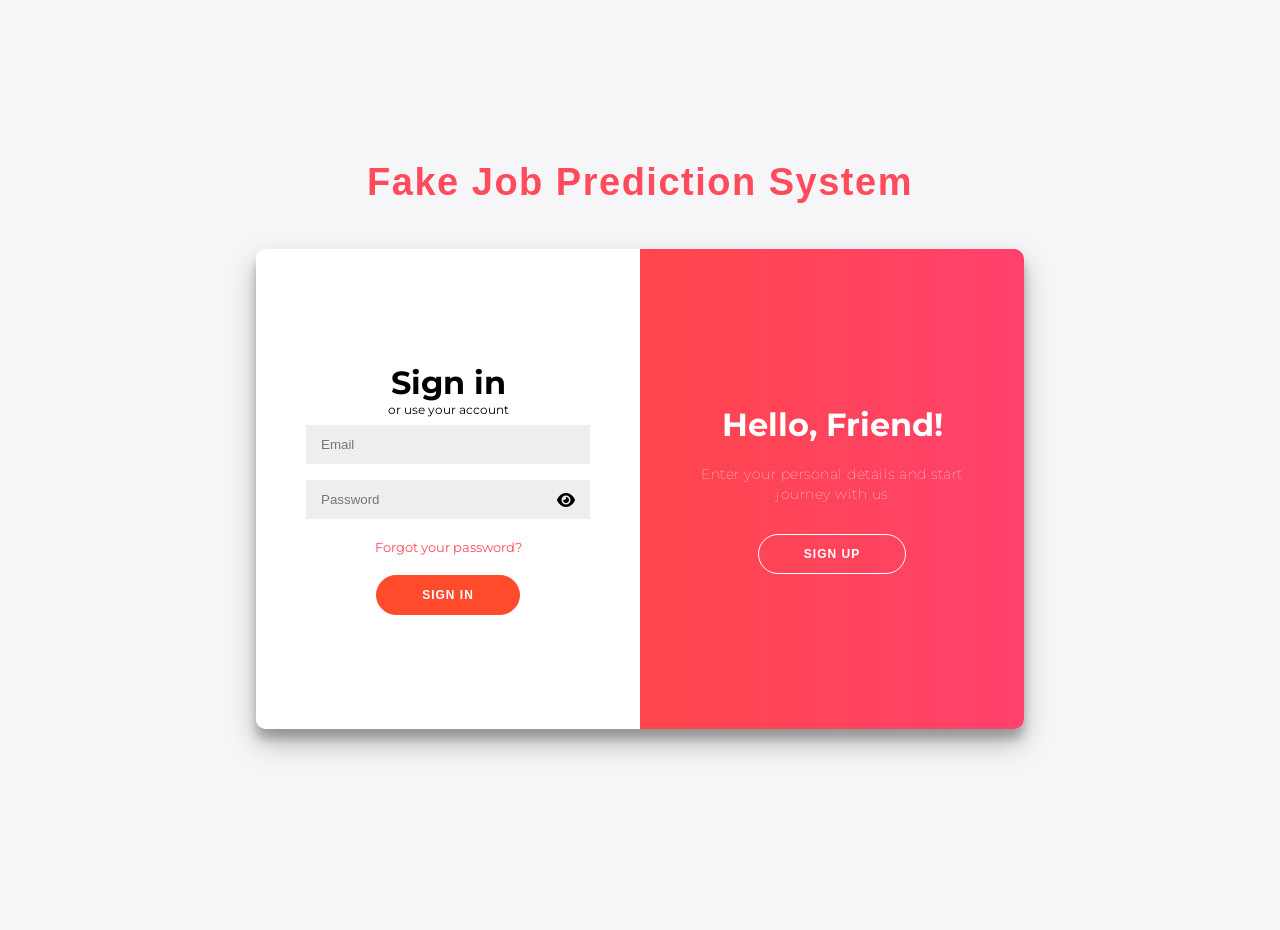
<file: index.html>
<!DOCTYPE html>
<html lang="en">
<head>
    <meta charset="UTF-8">
    <meta name="viewport" content="width=device-width, initial-scale=1.0">
    <title>Fake Job Prediction System - Sign In/Up</title>
    <link rel="stylesheet" href="https://cdnjs.cloudflare.com/ajax/libs/font-awesome/6.4.0/css/all.min.css">
    <link href="https://fonts.googleapis.com/css?family=Montserrat:400,800" rel="stylesheet">
    <style>
        * {
            box-sizing: border-box;
        }

        body {
            background: #f6f5f7;
            display: flex;
            justify-content: center;
            align-items: center;
            flex-direction: column;
            font-family: 'Montserrat', sans-serif;
            height: 100vh;
            margin: -20px 0 50px;
        }
       
        .app-title {
            text-align: center;
            font-size: 38px;
            font-weight: 800;
            margin-top: 30px;
            margin-bottom: 25px;
            color: #ff4b5c;
            letter-spacing: 1.5px;
            font-family: 'Segoe UI', Tahoma, Geneva, Verdana, sans-serif;
            animation: titleReveal 1.6s cubic-bezier(0.19, 1, 0.22, 1) forwards;
        }

        @keyframes titleReveal {
            0% {
                opacity: 0;
                transform: translateY(-40px) scale(0.95);
            }
            60% {
                opacity: 1;
                transform: translateY(5px) scale(1.02);
            }
            100% {
                transform: translateY(0) scale(1);
            }
        }

        h1 {
            font-weight: bold;
            margin: 0;
        }

        h2 {
            text-align: center;
        }

        p {
            font-size: 14px;
            font-weight: 100;
            line-height: 20px;
            letter-spacing: 0.5px;
            margin: 20px 0 30px;
        }

        span {
            font-size: 12px;
        }

        a {
            color: #333;
            font-size: 14px;
            text-decoration: none;
            margin: 15px 0;
        }

        button {
            border-radius: 20px;
            border: 1px solid #FF4B2B;
            background-color: #FF4B2B;
            color: #FFFFFF;
            font-size: 12px;
            font-weight: bold;
            padding: 12px 45px;
            letter-spacing: 1px;
            text-transform: uppercase;
            transition: transform 80ms ease-in;
            cursor: pointer;
        }

        button:active {
            transform: scale(0.95);
        }

        button:focus {
            outline: none;
        }

        button.ghost {
            background-color: transparent;
            border-color: #FFFFFF;
        }

        form {
            background-color: #FFFFFF;
            display: flex;
            align-items: center;
            justify-content: center;
            flex-direction: column;
            padding: 0 50px;
            height: 100%;
            text-align: center;
        }

        input {
            background-color: #eee;
            border: none;
            padding: 12px 15px;
            margin: 8px 0;
            width: 100%;
        }

        .container {
            background-color: #fff;
            border-radius: 10px;
            box-shadow: 0 14px 28px rgba(0,0,0,0.25), 
                        0 10px 10px rgba(0,0,0,0.22);
            position: relative;
            overflow: hidden;
            width: 768px;
            max-width: 100%;
            min-height: 480px;
            margin-top: 20px;
        }

        .form-container {
            position: absolute;
            top: 0;
            height: 100%;
            transition: all 0.6s ease-in-out;
        }

        .sign-in-container {
            left: 0;
            width: 50%;
            z-index: 2;
        }

        .container.right-panel-active .sign-in-container {
            transform: translateX(100%);
        }

        .sign-up-container {
            left: 0;
            width: 50%;
            opacity: 0;
            z-index: 1;
        }

        .container.right-panel-active .sign-up-container {
            transform: translateX(100%);
            opacity: 1;
            z-index: 5;
            animation: show 0.6s;
        }

        @keyframes show {
            0%, 49.99% {
                opacity: 0;
                z-index: 1;
            }
            
            50%, 100% {
                opacity: 1;
                z-index: 5;
            }
        }

        .overlay-container {
            position: absolute;
            top: 0;
            left: 50%;
            width: 50%;
            height: 100%;
            overflow: hidden;
            transition: transform 0.6s ease-in-out;
            z-index: 100;
        }

        .container.right-panel-active .overlay-container{
            transform: translateX(-100%);
        }

        .overlay {
            background: #FF416C;
            background: -webkit-linear-gradient(to right, #FF4B2B, #FF416C);
            background: linear-gradient(to right, #FF4B2B, #FF416C);
            background-repeat: no-repeat;
            background-size: cover;
            background-position: 0 0;
            color: #FFFFFF;
            position: relative;
            left: -100%;
            height: 100%;
            width: 200%;
            transform: translateX(0);
            transition: transform 0.6s ease-in-out;
        }

        .container.right-panel-active .overlay {
            transform: translateX(50%);
        }

        .overlay-panel {
            position: absolute;
            display: flex;
            align-items: center;
            justify-content: center;
            flex-direction: column;
            padding: 0 40px;
            text-align: center;
            top: 0;
            height: 100%;
            width: 50%;
            transform: translateX(0);
            transition: transform 0.6s ease-in-out;
        }

        .overlay-left {
            transform: translateX(-20%);
        }

        .container.right-panel-active .overlay-left {
            transform: translateX(0);
        }

        .overlay-right {
            right: 0;
            transform: translateX(0);
        }

        .container.right-panel-active .overlay-right {
            transform: translateX(20%);
        }

        .social-container {
            margin: 20px 0;
        }

        .social-container a {
            border: 1px solid #DDDDDD;
            border-radius: 50%;
            display: inline-flex;
            justify-content: center;
            align-items: center;
            margin: 0 5px;
            height: 40px;
            width: 40px;
        }

        footer {
            background-color: #222;
            color: #fff;
            font-size: 14px;
            bottom: 0;
            position: fixed;
            left: 0;
            right: 0;
            text-align: center;
            z-index: 999;
        }

        footer p {
            margin: 10px 0;
        }

        footer i {
            color: red;
        }

        footer a {
            color: #3c97bf;
            text-decoration: none;
        }

        .error-message {
            color: #ff4b5c;
            font-size: 12px;
            margin-top: 5px;
            display: none;
        }

        .success-message {
            color: #4CAF50;
            font-size: 12px;
            margin-top: 5px;
            display: none;
        }
        .forgot-link {
    margin-top: 12px;
    margin-bottom: 20px;
    font-size: 13px;
    color: #ff4b5c;
    cursor: pointer;
    text-align: center;
}

.forgot-link:hover {
    text-decoration: underline;
}

.forgot-container {
    display: none;
    width: 100%;
    background: #ffffff;
    padding: 26px;
    margin-top: 20px;

    border-radius: 12px;
    box-shadow: 0 10px 30px rgba(0,0,0,0.15);
}

.forgot-container h3 {
    margin-bottom: 18px;
    text-align: center;
}

.forgot-container input {
    width: 100%;
    margin-bottom: 12px;
}

.forgot-container button {
    width: 100%;
    margin-top: 10px;
    border-radius: 20px;
}

.back-login {
    margin-top: 14px;
    font-size: 12px;
    color: #555;
    cursor: pointer;
    text-align: center;
}
.sign-in-container {
    overflow-y: auto;
}
.back-login {
    margin: 14px auto 0;       
    font-size: 12px;
    color: #ff4b5c;
    cursor: pointer;
    text-align: center;

    width: fit-content;    
    padding: 6px 16px;
    border-radius: 18px;

    background: transparent;

    transition:
        transform 0.25s ease,
        box-shadow 0.25s ease,
        background-color 0.25s ease,
        color 0.25s ease;
}

/* POP / LIFT EFFECT */
.back-login:hover {
    background-color: rgba(255, 75, 92, 0.15);
    color: #ff2f44;
    transform: translateY(-3px);   /* 👈 pop up */
    box-shadow: 0 6px 16px rgba(255, 75, 92, 0.35);
}

    </style>
</head>
<body>
    <h2 class="app-title">Fake Job Prediction System</h2>
    <div class="container" id="container">
        <!-- Sign Up Form -->
        <div class="form-container sign-up-container">
            <form id="signupForm">
                <h1>Create Account</h1>
                <span>or use your email for registration</span>
                <input type="text" id="signupName" placeholder="Name" required />
                <input type="email" id="signupEmail" placeholder="Email" required />
                <input type="password" id="signupPassword" placeholder="Password" minlength="6" required />
                
<!-- NEW: Confirm Password -->
                <div style="position: relative; width: 100%;">
                <input type="password" id="signupConfirmPassword" placeholder="Confirm Password" minlength="6" required />
                <i class="fas fa-eye" onclick="togglePassword()" 
                    style="position:absolute; right:15px; top:50%; transform:translateY(-50%); cursor:pointer;">
                </i>
                </div>

                <div class="error-message" id="signupError"></div>
                <div class="success-message" id="signupSuccess"></div>
                <button type="submit">Sign Up</button>
            </form>
        </div>
        
        <!-- Sign In Form -->
        <div class="form-container sign-in-container">
            <form id="signinForm">
                <h1>Sign in</h1>
                <span>or use your account</span>
                <input type="email" id="signinEmail" placeholder="Email" required />
                
                <div style="position: relative; width: 100%;">
                <input type="password" id="signinPassword" placeholder="Password" required />
                 <i class="fas fa-eye" onclick="toggleSigninPassword()" 
                    style="position:absolute; right:15px; top:50%; transform:translateY(-50%); cursor:pointer;">
                 </i>
                </div>
                <div class="forgot-link" onclick="showForgotForm()">
            Forgot your password?
        </div>

                <div class="error-message" id="signinError"></div>
                <button type="submit">Sign In</button>
            </form>
            <div class="forgot-container" id="forgotBox">
        <h3>Reset Password</h3>

        <input type="email" id="fpEmail" placeholder="Registered Email">

        <input type="password" id="fpPassword" placeholder="New Password">

        <input type="password" id="fpConfirmPassword" placeholder="Confirm Password">

        <button onclick="resetPassword()">Reset Password</button>

        <p id="fpMsg"></p>

        <div class="back-login" onclick="hideForgotForm()">
            ← Back to Login
        </div>
    </div>
        </div>
        
        <!-- Overlay Section -->
        <div class="overlay-container">
            <div class="overlay">
                <div class="overlay-panel overlay-left">
                    <h1>Welcome Back!</h1>
                    <p>To keep connected with us please login with your personal info</p>
                    <button class="ghost" id="signIn">Sign In</button>
                </div>
                <div class="overlay-panel overlay-right">
                    <h1>Hello, Friend!</h1>
                    <p>Enter your personal details and start journey with us</p>
                    <button class="ghost" id="signUp">Sign Up</button>
                </div>
            </div>
        </div>
    </div>


    <script>
        const signUpButton = document.getElementById('signUp');
        const signInButton = document.getElementById('signIn');
        const container = document.getElementById('container');
        const signupForm = document.getElementById('signupForm');
        const signinForm = document.getElementById('signinForm');

        // Form switching
        signUpButton.addEventListener('click', () => {
            container.classList.add("right-panel-active");
        });

        signInButton.addEventListener('click', () => {
            container.classList.remove("right-panel-active");
        });

        // Sign Up Form Submission
        signupForm.addEventListener('submit', async (e) => {
            e.preventDefault();
            
            const name = document.getElementById('signupName').value;
            const email = document.getElementById('signupEmail').value;
            const password = document.getElementById('signupPassword').value;
            const confirmPassword = document.getElementById('signupConfirmPassword').value;

            if (password !== confirmPassword) {
                errorElement.textContent = "Passwords do not match";
                errorElement.style.display = 'block';
            return;
            }
            
            const errorElement = document.getElementById('signupError');
            const successElement = document.getElementById('signupSuccess');
            
            // Reset messages
            errorElement.style.display = 'none';
            successElement.style.display = 'none';
            
            try {
                const response = await fetch('/signup', {
                    method: 'POST',
                    headers: {
                        'Content-Type': 'application/json',
                    },
                    body: JSON.stringify({
                        name: name,
                        email: email,
                        password: password
                    })
                });
                
                const data = await response.json();
                
                if (data.success) {
                    successElement.textContent = data.message;
                    successElement.style.display = 'block';
                    
                    // Clear form
                    signupForm.reset();
                    
                    // Switch to sign in after 2 seconds
                    setTimeout(() => {
                        container.classList.remove("right-panel-active");
                    }, 2000);
                    
                } else {
                    errorElement.textContent = data.message;
                    errorElement.style.display = 'block';
                }
            } catch (error) {
                errorElement.textContent = 'An error occurred. Please try again.';
                errorElement.style.display = 'block';
            }
        });

        // Sign In Form Submission
        signinForm.addEventListener('submit', async (e) => {
            e.preventDefault();
            
            const email = document.getElementById('signinEmail').value;
            const password = document.getElementById('signinPassword').value;
            
            const errorElement = document.getElementById('signinError');
            
            errorElement.style.display = 'none';
            
            try {
                const response = await fetch('/signin', {
                    method: 'POST',
                    headers: {
                        'Content-Type': 'application/json',
                    },
                    body: JSON.stringify({
                        email: email,
                        password: password
                    })
                });
                
                const data = await response.json();
                
                if (data.success) {
                    // Store user info in localStorage
                    localStorage.setItem("user", JSON.stringify(data.user));
                    localStorage.setItem("token", data.token);
                    if (data.user.role === "admin") {
                        window.location.href = "/admin";
                    } else {
                        window.location.href = "/dashboard";
                    }

                    // Redirect to dashboard
                    
                } else {
                    errorElement.textContent = data.message;
                    errorElement.style.display = 'block';
                }
            } catch (error) {
                errorElement.textContent = 'An error occurred. Please try again.';
                errorElement.style.display = 'block';
            }
        });
    function togglePassword() {
    const pwd = document.getElementById("signupPassword");
    const confirmPwd = document.getElementById("signupConfirmPassword");

    const type = pwd.type === "password" ? "text" : "password";
    pwd.type = type;
    confirmPwd.type = type;
}
    </script>
    <script>
        function toggleSigninPassword() {
         const pwd = document.getElementById("signinPassword");
         pwd.type = pwd.type === "password" ? "text" : "password";
}
        </script>
    </script>
    <script>
/* ---------- SHOW / HIDE RESET PASSWORD ---------- */
function showForgotForm() {
    const box = document.getElementById("forgotBox");
    if (box) {
        box.style.display = "block";
        box.scrollIntoView({ behavior: "smooth", block: "center" });
    }
}

function hideForgotForm() {
    const box = document.getElementById("forgotBox");
    if (box) {
        box.style.display = "none";
    }
}

/* ---------- RESET PASSWORD ---------- */
async function resetPassword() {
    const email = document.getElementById("fpEmail").value.trim();
    const password = document.getElementById("fpPassword").value.trim();
    const confirm = document.getElementById("fpConfirmPassword").value.trim();
    const msg = document.getElementById("fpMsg");

    msg.innerText = "";

    if (!email || !password || !confirm) {
        msg.style.color = "red";
        msg.innerText = "All fields are required";
        return;
    }

    if (password !== confirm) {
        msg.style.color = "red";
        msg.innerText = "Passwords do not match";
        return;
    }

    try {
        const res = await fetch("/forgot-password", {
            method: "POST",
            headers: { "Content-Type": "application/json" },
            body: JSON.stringify({
                email: email,
                password: password,
                confirm_password: confirm
            })
        });

        const data = await res.json();

        if (data.success) {
            msg.style.color = "green";
            msg.innerText = data.message;
        } else {
            msg.style.color = "red";
            msg.innerText = data.message;
        }

    } catch (err) {
        msg.style.color = "red";
        msg.innerText = "Server not responding";
    }
}

/* ---------- PASSWORD VISIBILITY ---------- */
function toggleSigninPassword() {
    const pwd = document.getElementById("signinPassword");
    if (pwd) {
        pwd.type = pwd.type === "password" ? "text" : "password";
    }
}
function logout() {
    localStorage.removeItem("token");
    localStorage.removeItem("user");
    window.location.href = "index.html";
}

</script>

</body>
</html>
</file>
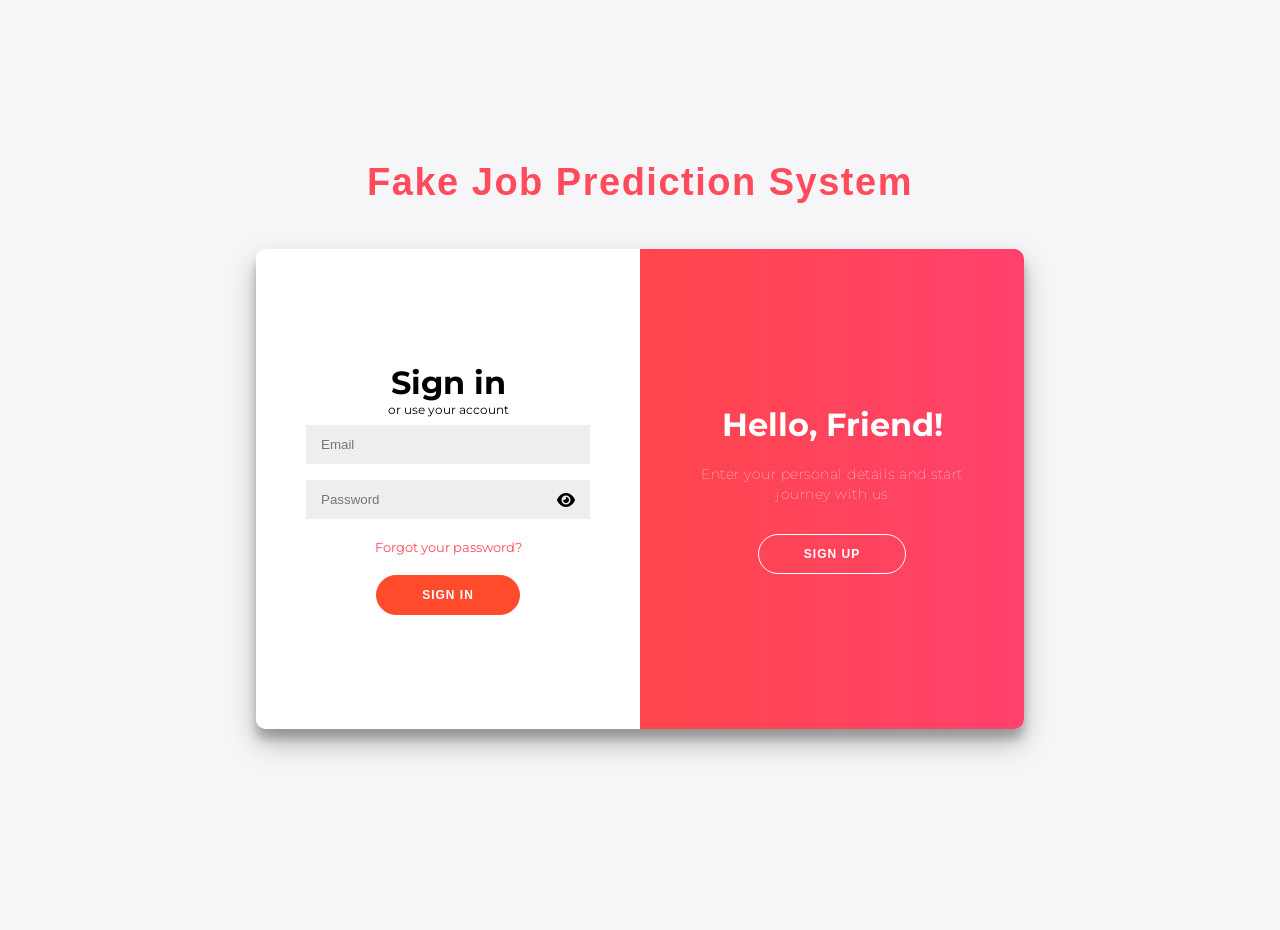
<file: checkjob.html>
<!DOCTYPE html>
<html lang="en">
<head>
    <meta charset="UTF-8">
    <meta name="viewport" content="width=device-width, initial-scale=1.0">
    <title>Check Job - Fake Job Prediction System</title>
    <link rel="stylesheet" href="https://cdnjs.cloudflare.com/ajax/libs/font-awesome/6.4.0/css/all.min.css">
    <link href="https://fonts.googleapis.com/css?family=Montserrat:400,800" rel="stylesheet">
    <style>
        /* KEEP ALL YOUR ORIGINAL STYLES HERE */
        /* Just make sure this part is included at the beginning */
        
        * {
            box-sizing: border-box;
            margin: 0;
            padding: 0;
        }

        body {
            font-family: 'Montserrat', sans-serif;
            background: #f6f5f7;
            min-height: 100vh;
            padding-top: 20px;
        }

        .navbar {
            background: linear-gradient(to right, #FF4B2B, #FF416C);
            color: white;
            padding: 15px 30px;
            display: flex;
            justify-content: space-between;
            align-items: center;
            box-shadow: 0 4px 20px rgba(0,0,0,0.1);
        }

        .logo {
            font-size: 24px;
            font-weight: 800;
            color: white;
            text-decoration: none;
            letter-spacing: 1px;
        }

        .nav-links {
            display: flex;
            gap: 20px;
            align-items: center;
        }

        .nav-link {
            color: white;
            text-decoration: none;
            font-weight: 600;
            padding: 8px 15px;
            border-radius: 20px;
            transition: background 0.3s;
        }

        .nav-link:hover {
            background: rgba(255, 255, 255, 0.1);
        }

        .active {
            background: rgba(255, 255, 255, 0.2);
        }

        .container {
            max-width: 1200px;
            margin: 30px auto;
            padding: 0 20px;
        }

        .page-header {
            text-align: center;
            margin-bottom: 40px;
        }

        .page-header h1 {
            color: #333;
            font-size: 36px;
            margin-bottom: 10px;
        }

        .page-header p {
            color: #666;
            font-size: 18px;
        }

        .form-container {
            background: white;
            border-radius: 10px;
            padding: 40px;
            box-shadow: 0 8px 30px rgba(0,0,0,0.08);
            margin-bottom: 40px;
        }

        /* ADD MORE OF YOUR ORIGINAL STYLES HERE */
        /* Make sure you copy ALL your CSS styles from your original file */
        /* I'm showing a condensed version to save space */
        
        .form-group {
            margin-bottom: 20px;
        }

        label {
            display: block;
            color: #555;
            margin-bottom: 8px;
            font-weight: 600;
        }

        input, select, textarea {
            width: 100%;
            padding: 12px 15px;
            border: 2px solid #e0e0e0;
            border-radius: 8px;
            font-family: 'Montserrat', sans-serif;
            font-size: 14px;
            transition: border 0.3s;
        }

        textarea {
            min-height: 120px;
            resize: vertical;
        }

        .submit-btn {
            background: linear-gradient(to right, #FF4B2B, #FF416C);
            color: white;
            border: none;
            padding: 15px 40px;
            border-radius: 25px;
            font-size: 16px;
            font-weight: bold;
            cursor: pointer;
            display: block;
            margin: 40px auto 0;
            min-width: 200px;
        }

        /* Add ALL your other styles here from your original file */
    </style>
</head>
<body>
    <!-- SIMPLE VERSION - This will definitely show -->
    <nav class="navbar">
        <a href="dashboard.html" class="logo">Fake Job Predictor</a>
        <div class="nav-links">
            <a href="dashboard.html" class="nav-link">
                <i class="fas fa-home"></i> Dashboard
            </a>
            <a href="checkjob.html" class="nav-link active">
                <i class="fas fa-search"></i> Check Job
            </a>
            <a href="index.html" class="nav-link">
                <i class="fas fa-sign-out-alt"></i> Logout
            </a>
        </div>
    </nav>

    <div class="container">
        <div class="page-header">
            <h1>Analyze Job Posting</h1>
            <p>Check if a job posting is legitimate or fraudulent</p>
        </div>

        <div class="form-container">
            <form id="jobForm">
                <div class="form-group">
                    <label for="jobTitle">Job Title *</label>
                    <input type="text" id="jobTitle" placeholder="e.g., Software Engineer" required>
                </div>

                <div class="form-group">
                    <label for="companyProfile">Company Profile</label>
                    <textarea id="companyProfile" placeholder="Describe the company..."></textarea>
                </div>

                <div class="form-group">
                    <label for="description">Job Description *</label>
                    <textarea id="description" placeholder="Describe the job responsibilities..." required></textarea>
                </div>

                <div class="form-group">
                    <label for="requirements">Requirements</label>
                    <textarea id="requirements" placeholder="List the requirements..."></textarea>
                </div>

                <div class="form-group">
                    <label for="benefits">Benefits</label>
                    <textarea id="benefits" placeholder="List the benefits..."></textarea>
                </div>
                <hr style="margin:40px 0">

                    <h2 style="text-align:center;">OR Upload Job Poster Image</h2>

                        <div class="form-group">
                             <label>Upload Image</label>
                                 <input type="file" id="jobImage" accept="image/*">
                                </div>

                    <button type="button" class="submit-btn" onclick="predictImage()">
                            <i class="fas fa-image"></i> Analyze Image
                </button>


                <button type="submit" class="submit-btn">
                    <i class="fas fa-search"></i> Analyze Job Posting
                </button>
            </form>
        </div>
    </div>

    <!-- SIMPLE JAVASCRIPT - This will definitely work -->
    <script>
        let lastPredictionId = null;

        let lastCheckType = null;


        // First, make sure the page shows something
        console.log("Page loaded successfully!");
        
        // Check if user is logged in
        document.addEventListener('DOMContentLoaded', function() {
            console.log("DOM loaded");
            
            try {
                const user = localStorage.getItem('user');
                console.log("User in localStorage:", user);
                
                if (!user) {
                    alert("Please login first");
                    window.location.href = 'index.html';
                    return;
                }
                
                // Parse user data
                const userData = JSON.parse(user);
                console.log("Welcome, " + (userData.name || userData.email || "User"));
                
            } catch (error) {
                console.error("Error:", error);
                alert("Session error. Please login again.");
                window.location.href = 'index.html';
            }
        });

        // Handle form submission
        document.getElementById('jobForm').addEventListener('submit', function(e) {
            e.preventDefault();
            console.log("Form submitted!");
            
            // Get form data
            const formData = {
                title: document.getElementById('jobTitle').value,
                company_profile: document.getElementById('companyProfile').value,
                description: document.getElementById('description').value,
                requirements: document.getElementById('requirements').value,
                benefits: document.getElementById('benefits').value
            };
            
            console.log("Form data:", formData);
            
            // Get user info
            const user = JSON.parse(localStorage.getItem('user'));
            if (!user || !user.id) {
                alert("Please login again");
                window.location.href = 'index.html';
                return;
            }
            
            // Send data to backend
            fetch('/predict-job', {
                method: 'POST',
                headers: {
                    'Content-Type': 'application/json',
                    Authorization: "Bearer " + localStorage.getItem("token")

                },
                body: JSON.stringify(formData)
            })
            .then(response => {
                console.log("Response status:", response.status);
                return response.json();
            })
            .then(data => {

  lastPredictionId = data.record_id;
  lastCheckType = "job";

  showResult({
    prediction: data.prediction,
    confidence: data.confidence
  }, formData);
  setTimeout(() => {
    document.getElementById("feedbackBox").style.display = "block";
  }, 100);
});

            })
            .catch(error => {
                console.error("Error:", error);
                alert("Connection error. Trying mock result...");
                
                // Show mock result if backend is down
                const mockResult = {
                    prediction: Math.random() > 0.5 ? 'Real' : 'Fake',
                    confidence: Math.floor(Math.random() * 30) + 70
                };
                showResult(mockResult, formData);
            });

        function showResult(result, formData) {
    // Normalize prediction value
    const prediction = (result.prediction || "").toLowerCase();
    const isFake = prediction === "fake";

    const resultHTML = `
        <div style="
            background: white;
            padding: 30px;
            border-radius: 10px;
            margin-top: 30px;
            box-shadow: 0 8px 30px rgba(0,0,0,0.08);
        ">
            <h2 style="color: ${isFake ? '#ff4b5c' : '#4CAF50'};">
                ${isFake ? '⚠️ POTENTIALLY FAKE JOB' : '✓ LIKELY REAL JOB'}
            </h2>
            <p>Confidence: <strong>${result.confidence}%</strong></p>
            <p>Job Title: ${formData.title || 'N/A'}</p>
            <p>Analyzed on: ${new Date().toLocaleDateString()}</p>

            <div style="margin-top: 20px;">
                <button onclick="window.location.href='dashboard.html'" 
                    style="background: #FF4B2B; color: white; border: none; padding: 10px 20px; border-radius: 20px; margin-right: 10px;">
                    Back to Dashboard
                </button>
                <button onclick="resetForm()" 
                    style="background: #6c757d; color: white; border: none; padding: 10px 20px; border-radius: 20px;">
                    Check Another Job
                </button>
            </div>
            <!-- FEEDBACK UI -->
            <div id="feedbackBox" style="
    display:none;
    margin-top:25px;
    padding-top:15px;
    border-top:1px solid #eee;
    text-align:left;
">

            <p style="font-weight:600;">Was this prediction correct?</p>

        <button onclick="sendFeedback('correct')" 
          style="background:#4caf50;color:white;padding:8px 20px;border:none;border-radius:20px;margin-right:10px;">
         ✔ Correct
            </button>

        <button onclick="sendFeedback('wrong')" 
          style="background:#ff5252;color:white;padding:8px 20px;border:none;border-radius:20px;">
         ✖ Wrong
        </button>
        </div>

        </div>
    `;

    const container = document.querySelector('.container');
    const existingResult = document.querySelector('.result-container');
    if (existingResult) existingResult.remove();

    const resultDiv = document.createElement('div');
    resultDiv.className = 'result-container';
    resultDiv.innerHTML = resultHTML;
    container.appendChild(resultDiv);

    resultDiv.scrollIntoView({ behavior: 'smooth' });
}
        
        function resetForm() {
            document.getElementById('jobForm').reset();
            const resultDiv = document.querySelector('.result-container');
            if (resultDiv) {
                resultDiv.remove();
            }
            window.scrollTo({ top: 0, behavior: 'smooth' });
        }
    </script>
    <script>
function predictImage() {
    const fileInput = document.getElementById('jobImage');

    if (!fileInput.files.length) {
        alert("Please upload an image");
        return;
    }

    const user = JSON.parse(localStorage.getItem('user'));
    if (!user || !user.id) {
        alert("Please login again");
        window.location.href = 'index.html';
        return;
    }

    const formData = new FormData();
    formData.append('image', fileInput.files[0]);

    fetch('/predict-image', {
        method: 'POST',
        headers: {
            'Authorization': 'Bearer ' + localStorage.getItem("token")
        },
        body: formData
    })
    .then(res => res.json())
    .then(data => {
        if (data.success) {

            // ✅ STORE IMAGE RECORD ID
            lastPredictionId = data.record_id;
            lastCheckType = "image";

            showResult({
                prediction: data.prediction,
                confidence: data.confidence
            }, { title: "Image-based Job Posting" });
            setTimeout(() => {
      document.getElementById("feedbackBox").style.display = "block";
    }, 100);

        } else {
            alert(data.message);
        }
    })
    .catch(() => {
        alert("Image prediction service not available");
    });
}

function sendFeedback(type) {

  if (!lastPredictionId || !lastCheckType) {
    alert("No prediction to give feedback on");
    return;
  }

  fetch("/user/feedback", {
    method: "POST",
    headers: {
      "Content-Type": "application/json",
      "Authorization": "Bearer " + localStorage.getItem("token")
    },
    body: JSON.stringify({
      record_id: lastPredictionId,
      check_type: lastCheckType,  
      feedback: type
    })
  })
  .then(res => res.json())
  .then(() => {
    alert("Thanks for your feedback!");
    document.getElementById("feedbackBox").style.display = "none";
  });
}

</script>

</body>
</html>
</file>
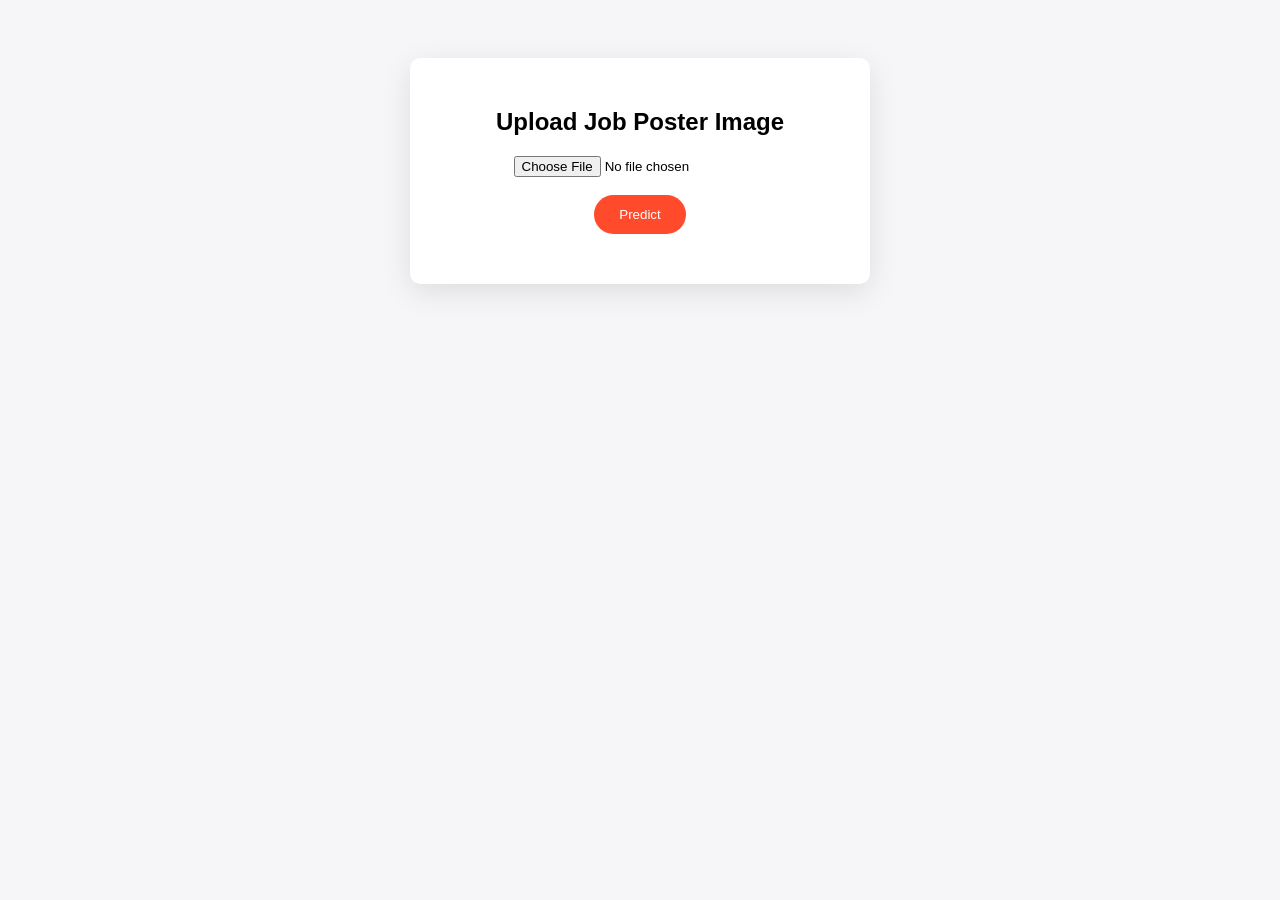
<file: image.html>
<!DOCTYPE html>
<html>
<head>
    <title>Image Job Prediction</title>
    <style>
        body {
            font-family: Arial;
            background: #f6f5f7;
            text-align: center;
            padding: 50px;
        }
        .card {
            background: white;
            padding: 30px;
            border-radius: 10px;
            width: 400px;
            margin: auto;
            box-shadow: 0 8px 30px rgba(0,0,0,0.1);
        }
        button {
            background: #FF4B2B;
            color: white;
            border: none;
            padding: 12px 25px;
            border-radius: 20px;
            cursor: pointer;
        }
    </style>
</head>
<body>

<div class="card">
    <h2>Upload Job Poster Image</h2>
    <input type="file" id="imageInput" accept="image/*"><br><br>
    <button onclick="uploadImage()">Predict</button>

    <div id="result" style="margin-top:20px;"></div>
</div>

<script>
function uploadImage() {
    const fileInput = document.getElementById('imageInput');
    if (!fileInput.files.length) {
        alert("Please upload an image");
        return;
    }

    const formData = new FormData();
    formData.append('image', fileInput.files[0]);

    fetch('http://localhost:5000/predict-image', {
        method: 'POST',
        body: formData
    })
    .then(res => res.json())
    .then(data => {
        if (data.success) {
            document.getElementById('result').innerHTML = `
                <h3>${data.prediction}</h3>
                <p>Confidence: ${data.confidence}%</p>
            `;
        } else {
            alert(data.message);
        }
    })
    .catch(() => alert("Image service not running"));
}
</script>

</body>
</html>
</file>
